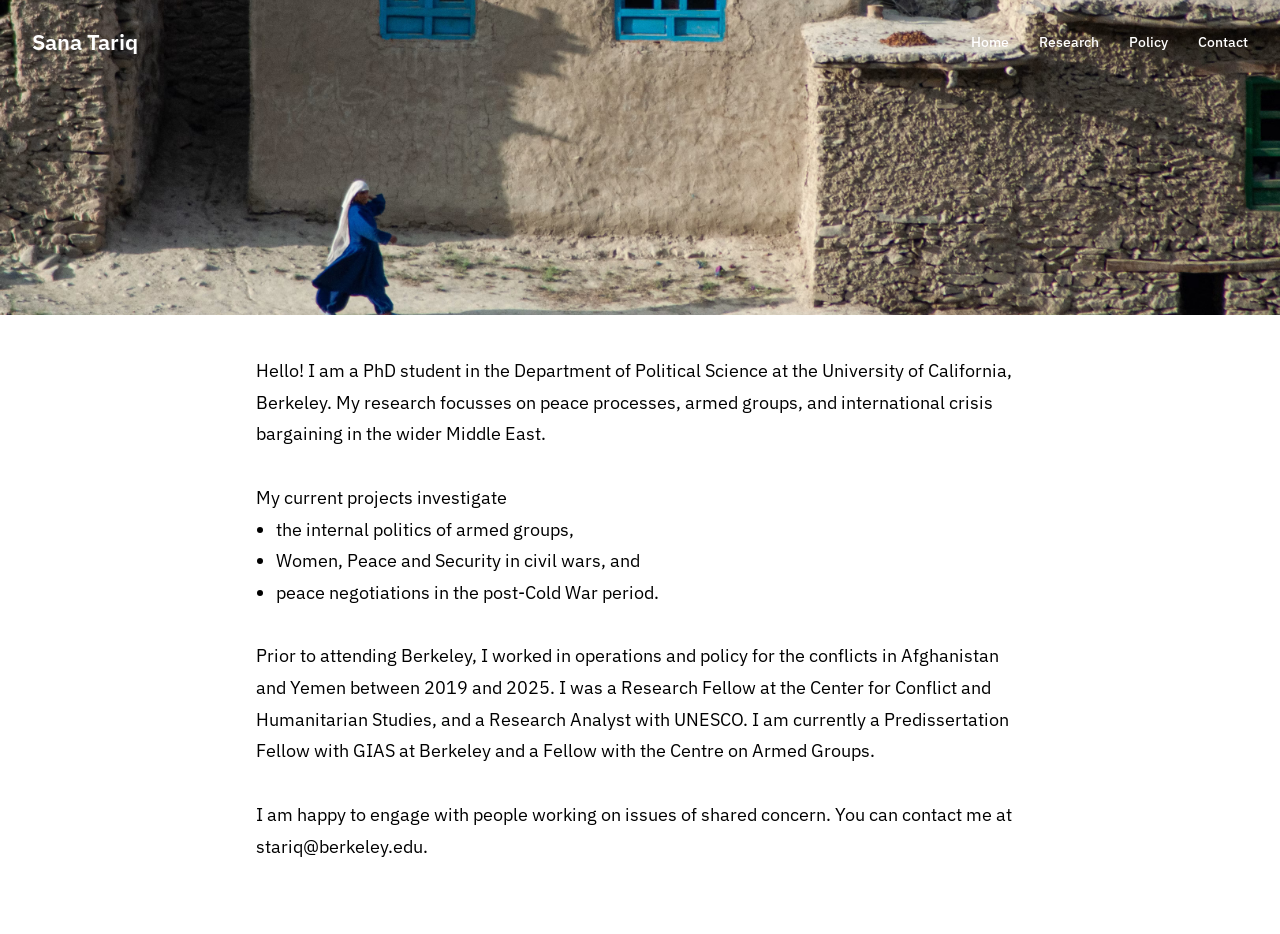
<file: index.html>
<!DOCTYPE html>
<html lang="en">

<head>
    <meta charset="UTF-8">
    <title>Sana Tariq</title>

    <link rel="stylesheet" href="css/styles.css">

    <link href="https://fonts.googleapis.com/css2?family=IBM+Plex+Sans:wght@400;500;600&display=swap" rel="stylesheet">
</head>

<body>

    <div id="header"></div>

<section class="hero"></section>

    <section class="content">

        <p>
Hello! I am a PhD student in the Department of Political Science at the University of California, Berkeley. My research focusses on peace processes, armed groups, and international crisis bargaining in the wider Middle East. 
        </p>
My current projects investigate
<ul class="research-list">  <li>the internal politics of armed groups,</li>
  <li>Women, Peace and Security in civil wars, and</li>
  <li>peace negotiations in the post-Cold War period.</li>
</ul>
        <br>
        <p>
Prior to attending Berkeley, I worked in operations and policy for the conflicts in Afghanistan and Yemen between 2019 and 2025. I was a Research Fellow at the Center for Conflict and Humanitarian Studies, and a Research Analyst with UNESCO. 

I am currently a Predissertation Fellow with GIAS at Berkeley and a Fellow with the Centre on Armed Groups.  
</p>
        <p>
I am happy to engage with people working on issues of shared concern. You can contact me at stariq@berkeley.edu. 
        </p>
    </section>

    <script src="js/script.js"></script>

</body>

</html>
</file>
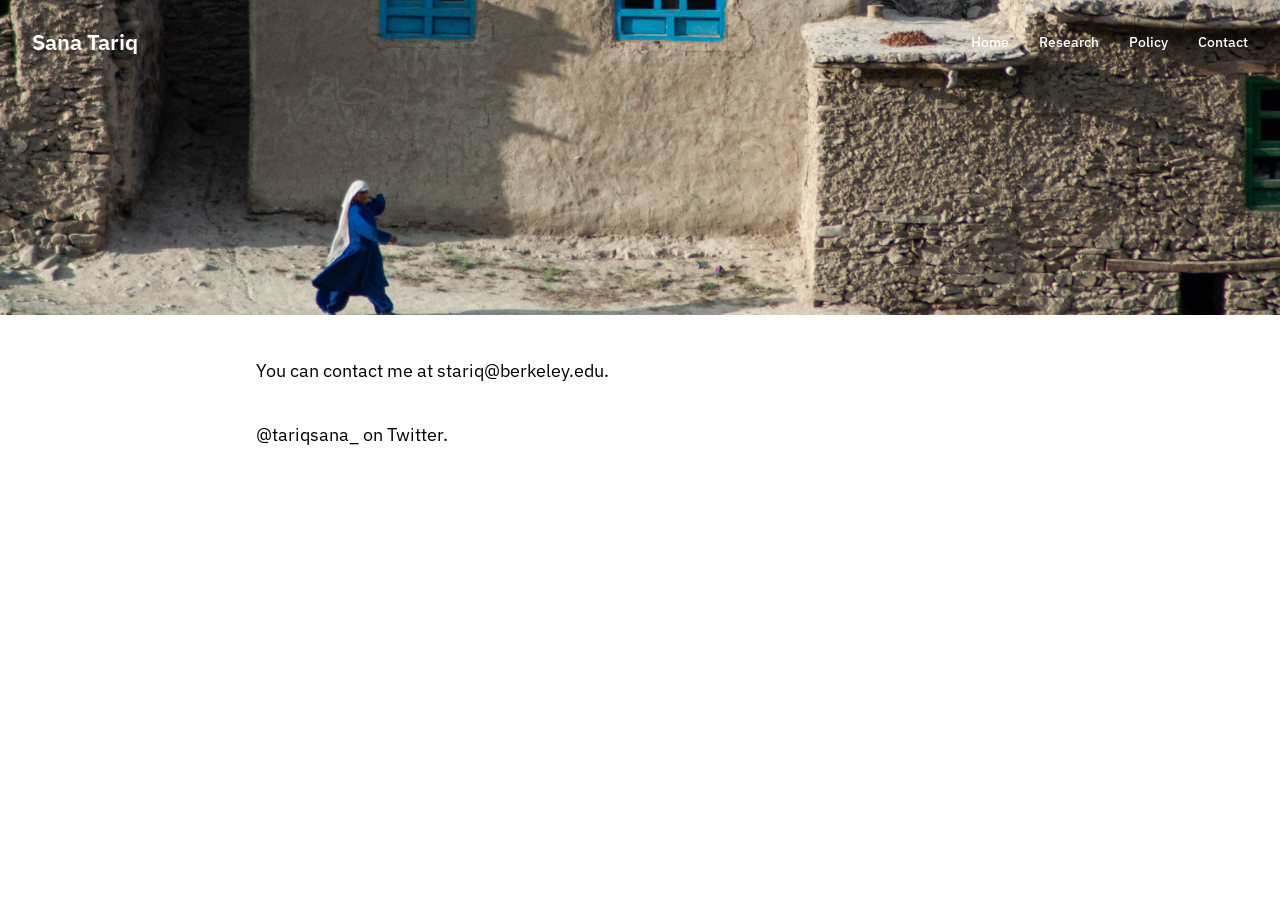
<file: cv.html>
<!DOCTYPE html>
<html lang="en">

<head>
    <meta charset="UTF-8">
    <title>Sana Tariq</title>

    <link rel="stylesheet" href="css/styles.css">

    <link href="https://fonts.googleapis.com/css2?family=IBM+Plex+Sans:wght@400;500;600&display=swap" rel="stylesheet">
</head>

<body>

    <div id="header"></div>

<section class="hero"></section>

    <section class="content">

         
        <p>
            You can contact me at stariq@berkeley.edu.
        </p>
        <p>
            @tariqsana_ on Twitter.
        </p>

    </section>

    <script src="js/script.js"></script>

</body>

</html>
</file>
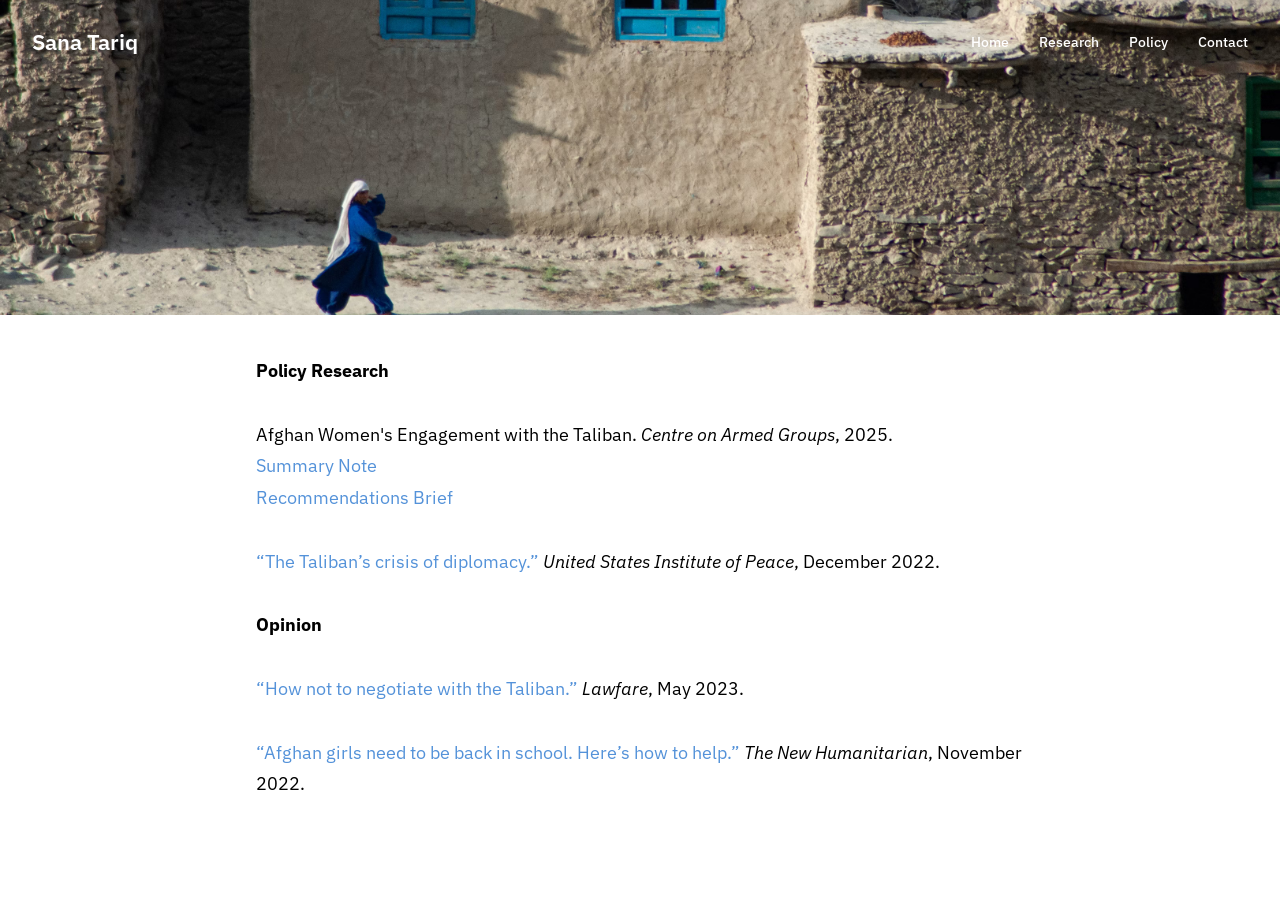
<file: policy.html>
<!DOCTYPE html>
<html lang="en">

<head>
    <meta charset="UTF-8">
    <title>Sana Tariq</title>

    <link rel="stylesheet" href="css/styles.css">

    <link href="https://fonts.googleapis.com/css2?family=IBM+Plex+Sans:wght@400;500;600&display=swap" rel="stylesheet">
</head>

<body>

    <div id="header"></div>

<section class="hero"></section>

    <section class="content">

<p><b>Policy Research</b></p>
        <p>Afghan Women's Engagement with the Taliban. <i>Centre on Armed Groups</i>, 2025.
            <br>
           <a href="docs/CAG-recommendations.pdf" target="_blank">
        Summary Note</a><br>
            <a href="docs/CAG-summary.pdf" target="_blank">
        Recommendations Brief</a>
        </p>
        
        <p>
    <a href="https://www.usip.org/sites/default/files/Afghanistan-Peace-Process_The-Talibans-Crisis-of-Diplomacy.pdf" target="_blank">
        “The Taliban’s crisis of diplomacy.”</a>
<i> United States Institute of Peace</i>, December 2022. 
        </p>

        
        <p><b>Opinion</b></p>
        
            <p>
    <a href="https://www.lawfaremedia.org/article/how-not-to-negotiate-with-the-taliban" target="_blank">
“How not to negotiate with the Taliban.”</a>
            <i> Lawfare</i>, May 2023. 
                </p>
    <a href="https://www.thenewhumanitarian.org/opinion/2022/11/03/Afghan-girls-school-help-Taliban" target="_blank">
“Afghan girls need to be back in school. Here’s how to help.”</a><i> The New Humanitarian</i>, November 2022. 
</p>
    </section>

    <script src="js/script.js"></script>

</body>

</html>
</file>
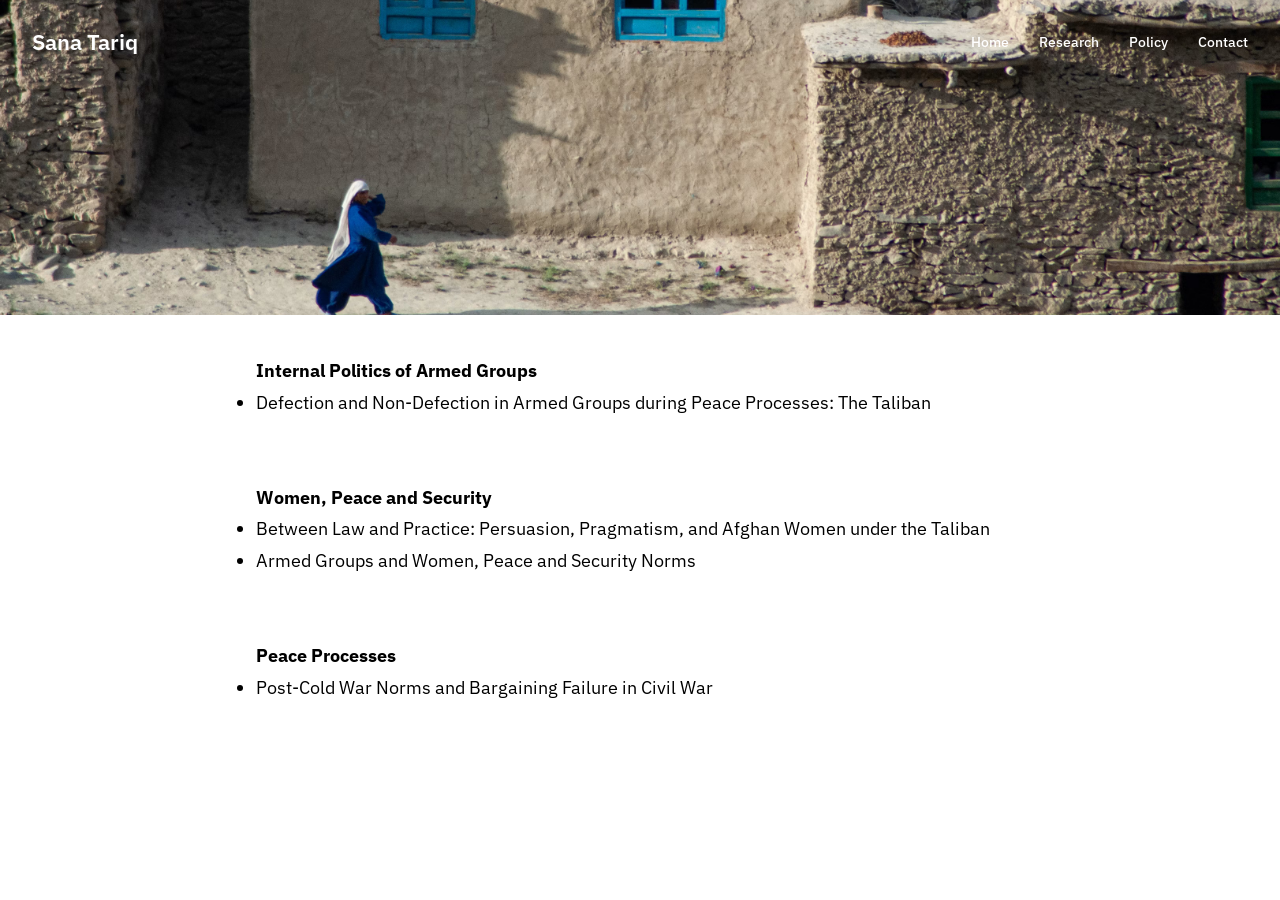
<file: research.html>
<!DOCTYPE html>
<html lang="en">

<head>
    <meta charset="UTF-8">
    <title>Sana Tariq</title>

    <link rel="stylesheet" href="css/styles.css">

    <link href="https://fonts.googleapis.com/css2?family=IBM+Plex+Sans:wght@400;500;600&display=swap" rel="stylesheet">
</head>

<body>

    <div id="header"></div>

<section class="hero"></section>

    <section class="content">

<b>Internal Politics of Armed Groups</b>
        <ul><li>Defection and Non-Defection in Armed Groups during Peace Processes: The Taliban</li>
        </ul>

<br>
        <br>

<b>Women, Peace and Security</b>
        <ul><li>Between Law and Practice: Persuasion, Pragmatism, and Afghan Women under the Taliban</li>
        <li>Armed Groups and Women, Peace and Security Norms</li></ul>
        <br>
        <br>
        <b>Peace Processes</b>
        <ul><li>Post-Cold War Norms and Bargaining Failure in Civil War</li></ul>

        
    </section>

    <script src="js/script.js"></script>

</body>

</html>
</file>
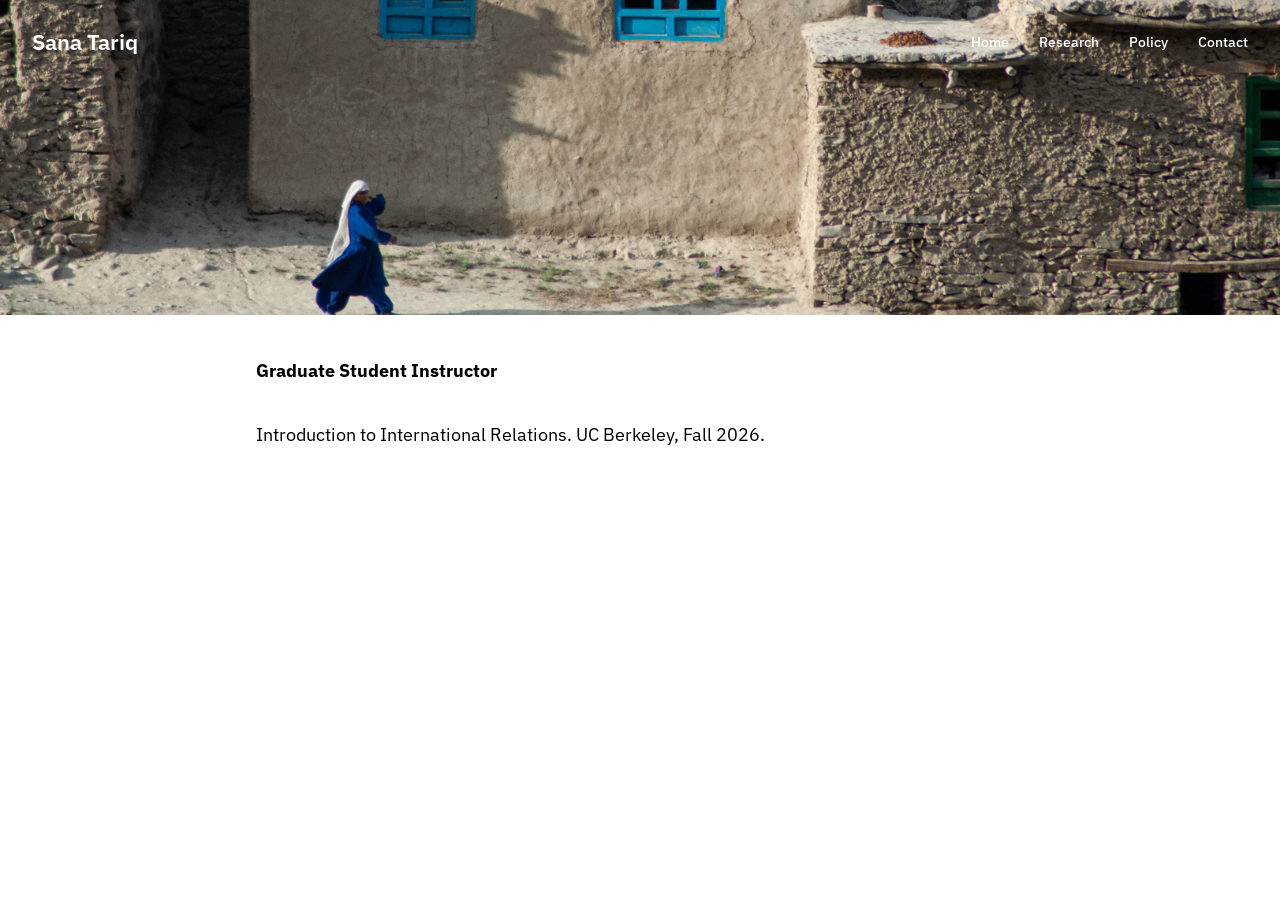
<file: teaching.html>
<!DOCTYPE html>
<html lang="en">

<head>
    <meta charset="UTF-8">
    <title>Sana Tariq</title>

    <link rel="stylesheet" href="css/styles.css">

    <link href="https://fonts.googleapis.com/css2?family=IBM+Plex+Sans:wght@400;500;600&display=swap" rel="stylesheet">
</head>

<body>

    <div id="header"></div>

<section class="hero"></section>

    <section class="content">

        <p>
<b>Graduate Student Instructor</b></p>
        Introduction to International Relations. UC Berkeley, Fall 2026.
    </section>

    <script src="js/script.js"></script>

</body>

</html>
</file>
<file: css/styles.css>
:root {
    --primary: #5492D9;
    --text: #222;
    --border: #d7dce3;
    --background: #ffffff;
}

* {
    margin: 0;
    padding: 0;
    box-sizing: border-box;
}

body {
    font-family: "IBM Plex Sans", sans-serif;
    font-weight: 400;
    line-height: 1.6;
}

h1, h2, h3 {
    font-weight: 600;
}


.container {
    width: 92%;
    max-width: 1200px;
    margin: 30px auto;
    background: white;
    border: 1px solid var(--border);
}

header {
    position: absolute;
    top: 0;
    left: 0;
    width: 100%;

    display: flex;
    justify-content: space-between;
    align-items: center;

    padding: 24px 32px;
    z-index: 1000;

    background: transparent;
    border-bottom: none;
}

.logo {
    color: white;
    font-size: 1.4rem;
    font-weight: 600;
}


nav {
    display: flex;
    gap: 30px;
}

nav a {
    color: white;
    text-decoration: none;
    font-size: 0.9rem;
    font-weight: 500;
}

nav a:hover {
    text-decoration: underline;
}

.hero {
    width: 100%;
    height: 35vh;

    background-image: url("../images/banner4.jpg");
    background-size: cover;
    background-position: center 83%;
    background-repeat: no-repeat;
}

.hero img {
    width: 180px;
    height: 180px;
    border-radius: 50%;
    object-fit: cover;
    border: 4px solid var(--primary);
}

.page-header {
    padding: 60px 40px 20px;
}

.page-header h1 {
    color: var(--primary);
    font-size: 2.5rem;
}

.content {
    max-width: 60%;
    margin: 0 auto;

    min-height: 500px;
    padding: 40px 0;

    line-height: 1.8;
    font-size: 1.1rem;
}

.content p {
    margin-bottom: 2rem;
}

.content h2 {
    color: var(--primary);
    margin-bottom: 20px;
}

.content a {
    color: var(--primary);
    text-decoration: none;
    font-weight: 400;
}

.content a:hover {
    font-weight: 600;
}

.cv-button {
    display: inline-block;
    margin-top: 20px;
    background: var(--primary);
    color: white;
    padding: 12px 24px;
    text-decoration: none;
    border-radius: 6px;
}

.cv-button:hover {
    background: #0f2946;
}

.research-intro {
    margin-bottom: 0;
}

.research-list {
    margin-top: 0;
    margin-left: 20px;
}





@media (max-width: 768px) {

    header {
        flex-direction: column;
        gap: 20px;
    }

    nav {
        flex-wrap: wrap;
        justify-content: center;
        gap: 15px;
    }

    .logo {
        text-align: center;
    }

    .content,
    .page-header {
        padding: 25px;
    }

    .hero {
        height: 220px;
    }

    .hero img {
        width: 140px;
        height: 140px;
    }
}
</file>
